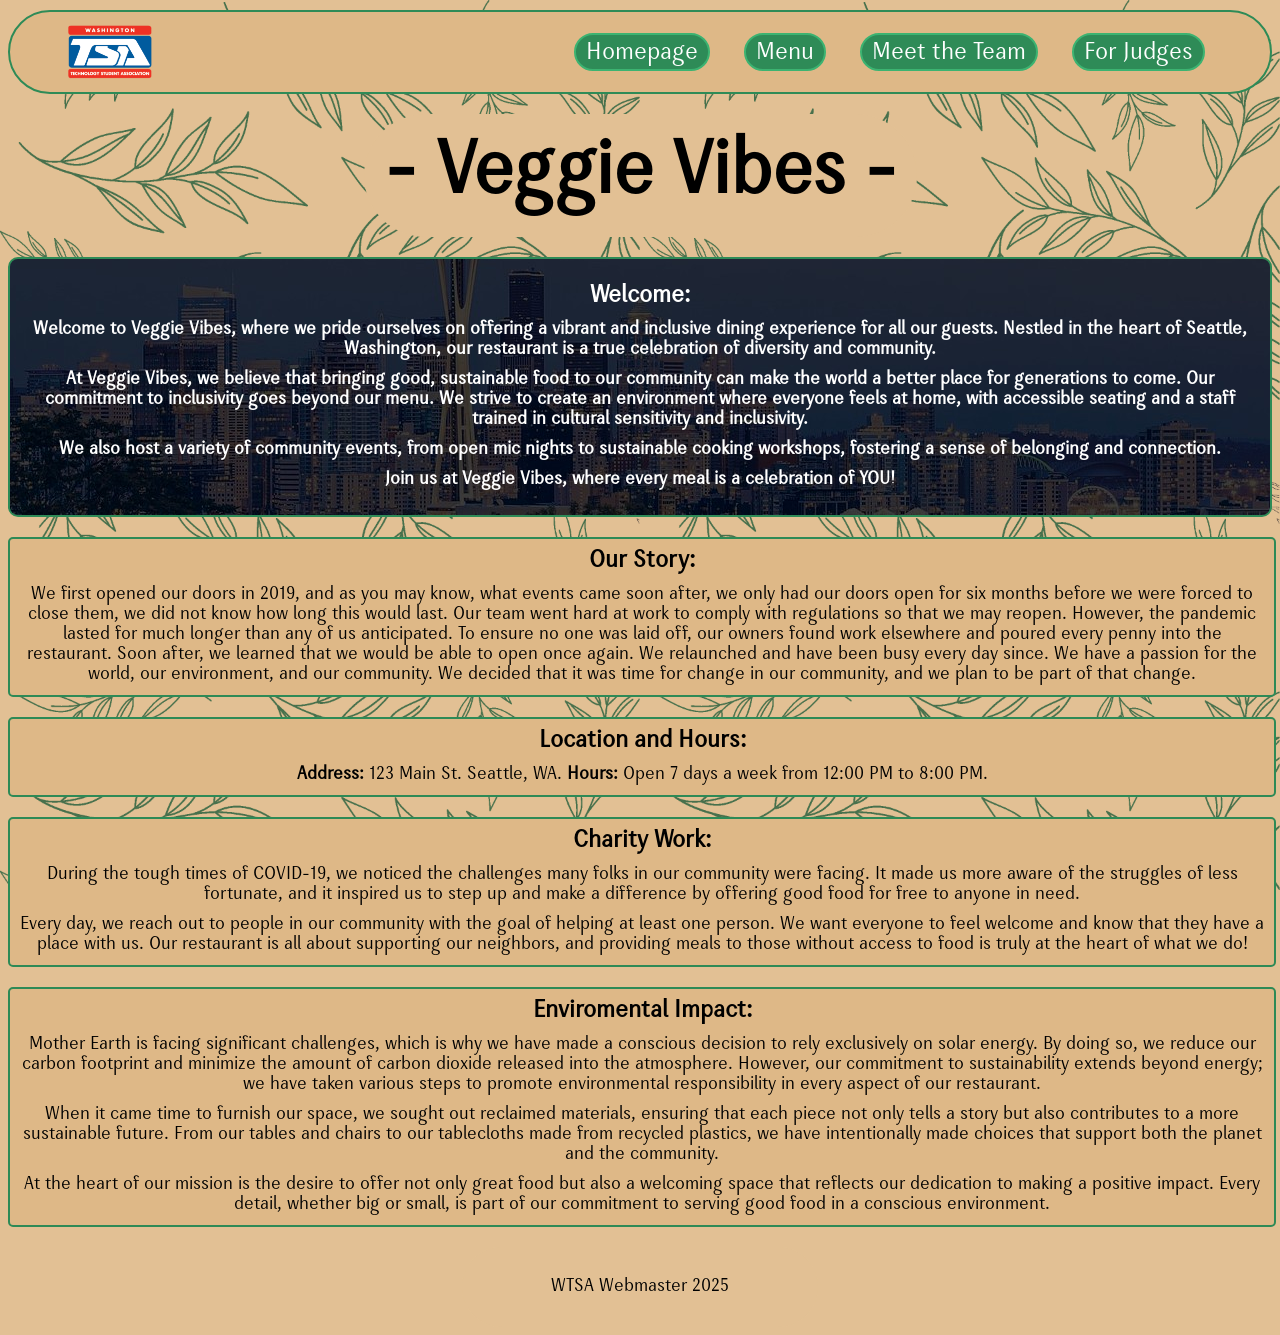
<file: index.html>
<!DOCTYPE html>
<html lang="en">
<head>
    <meta charset="UTF-8">
    <meta name="viewport" content="width=device-width, initial-scale=1.0">

    <title>Webmaster 2025</title>

    <!-- import the webpage's stylesheet -->
    <link rel="stylesheet" href="style.css" />

</head>

<header>
  <nav>
    <img src="Washington+TSA+Logo.png" class="logo" alt="WTSA Logo">
    <ul class="nav_links">
      <li><a href="index.html">Homepage</a></li>
      <li><a href="menu.html">Menu</a></li>
      <li><a href="team.html">Meet the Team</a></li>
      <li><a href="judges.html">For Judges</a></li>
    </ul>
  </nav>
</header>

<body>
  <div  class="title_div">
    <h1 class="title">- Veggie Vibes -</h1>
  </div>
  
  <div class="home_banner">
    <h2 class="main_text">Welcome:</h2>
    <p class="main_text">
      Welcome to Veggie Vibes, where we pride ourselves on offering a vibrant and inclusive dining experience for all our guests. 
      Nestled in the heart of Seattle, Washington, our restaurant is a true celebration of diversity and community.
    </p>
    <p class="main_text">
      At Veggie Vibes, we believe that bringing good, sustainable food to our community can make the world a better place for generations to come. 
      Our commitment to inclusivity goes beyond our menu. 
      We strive to create an environment where everyone feels at home, with accessible seating and a staff trained in cultural sensitivity and inclusivity.
    </p>
    <p class="main_text">
      We also host a variety of community events, from open mic nights to sustainable cooking workshops, fostering a sense of belonging and connection.
    </p>
    <p class="main_text">
      Join us at Veggie Vibes, where every meal is a celebration of YOU!
    </p>
  </div>

  <div class="main">
    <h2 class="main_text">
      Our Story:
    </h2>
    <p class="main_text">
      We first opened our doors in 2019, and as you may know, what events came soon after, we only had our doors open for six months before we were forced to close them, we did not know how long this would last.
      Our team went hard at work to comply with regulations so that we may reopen. 
      However, the pandemic lasted for much longer than any of us anticipated. 
      To ensure no one was laid off, our owners found work elsewhere and poured every penny into the restaurant. 
      Soon after, we learned that we would be able to open once again. 
      We relaunched and have been busy every day since. 
      We have a passion for the world, our environment, and our community. 
      We decided that it was time for change in our community, and we plan to be part of that change.
    </p>
  </div>

  <div class="main">
    <h2 class="main_text">
      Location and Hours:
    </h2>
    <p class="main_text">
      <b>Address:</b> 123 Main St. Seattle, WA.
      <b>Hours:</b> Open 7 days a week from 12:00 PM to 8:00 PM.
    </p>
  </div>

  <div class="main">
    <h2 class="main_text">
      Charity Work:
    </h2>
    <p class="main_text">
      During the tough times of COVID-19, we noticed the challenges many folks in our community were facing. 
      It made us more aware of the struggles of less fortunate, and it inspired us to step up and make a difference by offering good food for free to anyone in need.
    </p>
    <p class="main_text">
      Every day, we reach out to people in our community with the goal of helping at least one person. 
      We want everyone to feel welcome and know that they have a place with us. 
      Our restaurant is all about supporting our neighbors, and providing meals to those without access to food is truly at the heart of what we do!
    </p>
  </div>

  <div class="main">
    <h2 class="main_text">
      Enviromental Impact:
    </h2>
    <p class="main_text">
      Mother Earth is facing significant challenges, which is why we have made a conscious decision to rely exclusively on solar energy. 
      By doing so, we reduce our carbon footprint and minimize the amount of carbon dioxide released into the atmosphere. 
      However, our commitment to sustainability extends beyond energy; we have taken various steps to promote environmental responsibility in every aspect of our restaurant.
    </p>
    <p class="main_text">
      When it came time to furnish our space, we sought out reclaimed materials, ensuring that each piece not only tells a story but also contributes to a more sustainable future. 
      From our tables and chairs to our tablecloths made from recycled plastics, we have intentionally made choices that support both the planet and the community.
    </p>
    <p class="main_text">
      At the heart of our mission is the desire to offer not only great food but also a welcoming space that reflects our dedication to making a positive impact. 
      Every detail, whether big or small, is part of our commitment to serving good food in a conscious environment.
    </p>
  </div>  
</body>

<footer>
  <p class="footer">WTSA Webmaster 2025</p>
</footer>

</html>
</file>
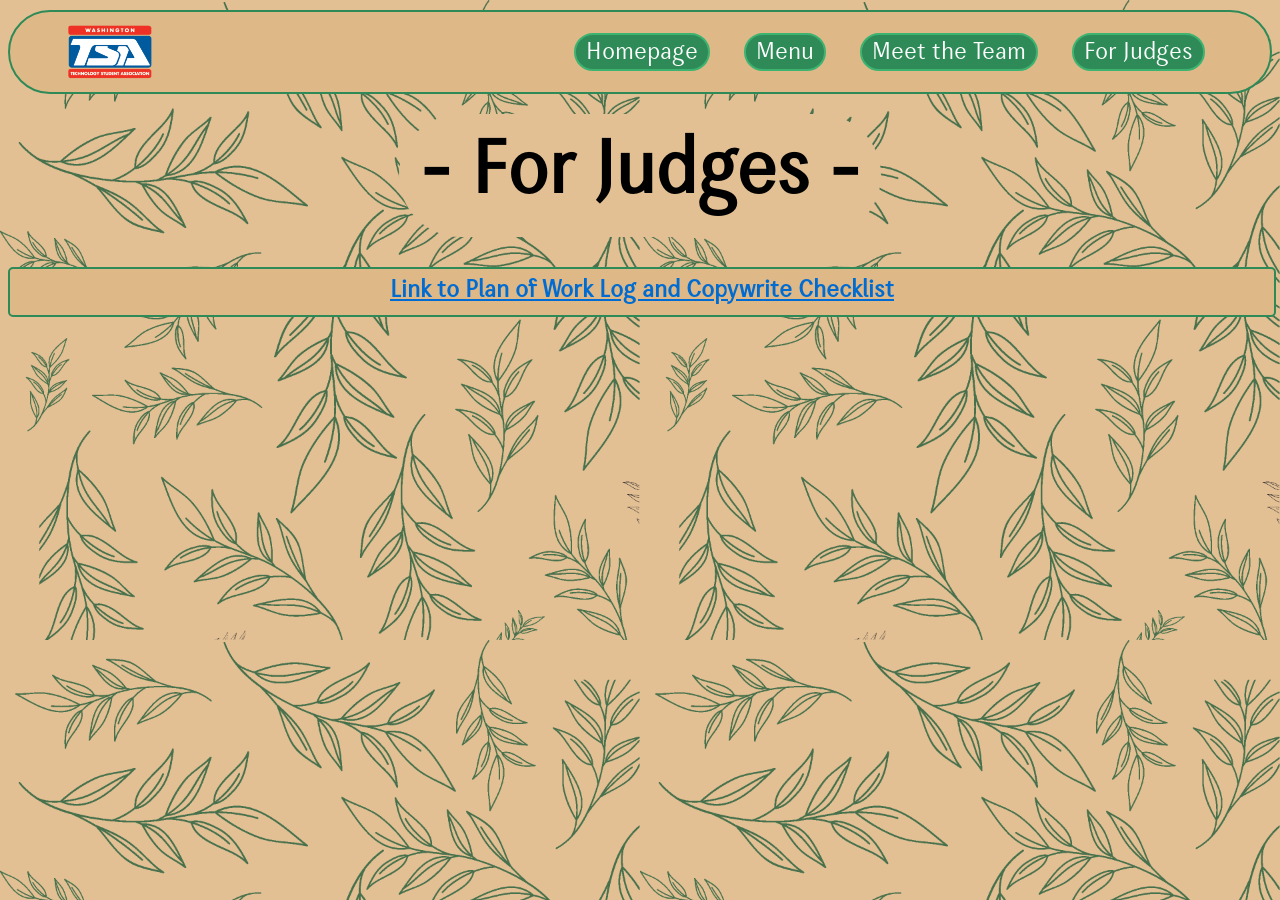
<file: judges.html>
<!DOCTYPE html>
<html lang="en">
    <head>
        <meta charset="UTF-8">
        <meta name="viewport" content="width=device-width, initial-scale=1.0">

        <title>Webmaster 2025</title>

        <!-- import the webpage's stylesheet -->
        <link rel="stylesheet" href="style.css" />
    </head>

    <header>
        <nav>
        <img src="Washington+TSA+Logo.png" class="logo" alt="WTSA Logo">
        <ul class="nav_links">
            <li><a href="index.html">Homepage</a></li>
            <li><a href="menu.html">Menu</a></li>
            <li><a href="team.html">Meet the Team</a></li>
            <li><a href="judges.html">For Judges</a></li>
        </ul>
        </nav>
    </header>

    <body>
    <div  class="title_div">
        <h1 class="title">- For Judges -</h1>
    </div>

    <div class="main">
        <h2 class="forms_link">
            <a href="https://docs.google.com/document/d/1jvzIh76BaISSUcPGbr9nuBc2qI_sRtWmBaGT7LTUc9Q/edit?usp=sharing" target="_blank">Link to Plan of Work Log and Copywrite Checklist</a>
        </h2>
    </div>
        <!-- <p><a href="https://docs.google.com/document/d/1r88--lqLv6vyZp3Abf4LrvXDUfj39tsGgz_ZNrgAMPo/edit?usp=sharing">Link to Plan of Work Log and Copywrite Checklist</a></p> -->
    </body>
</html>
</file>
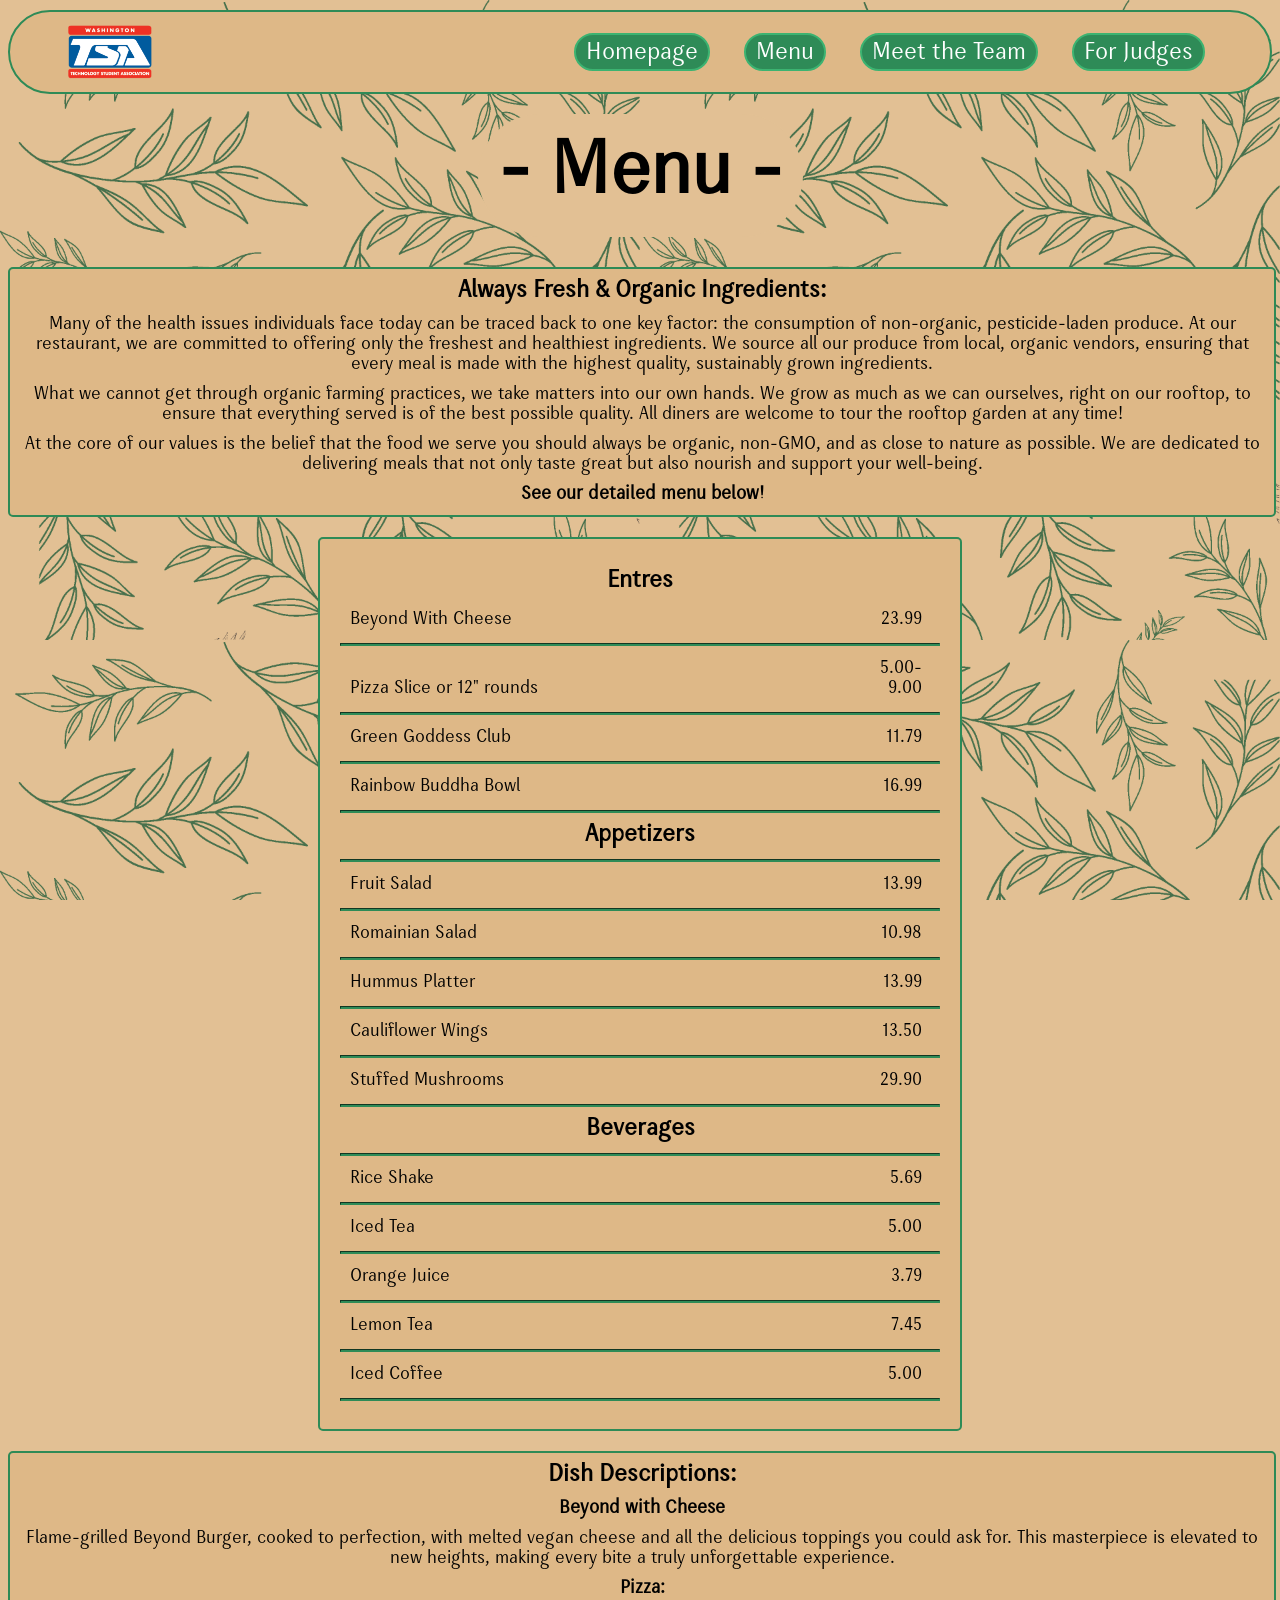
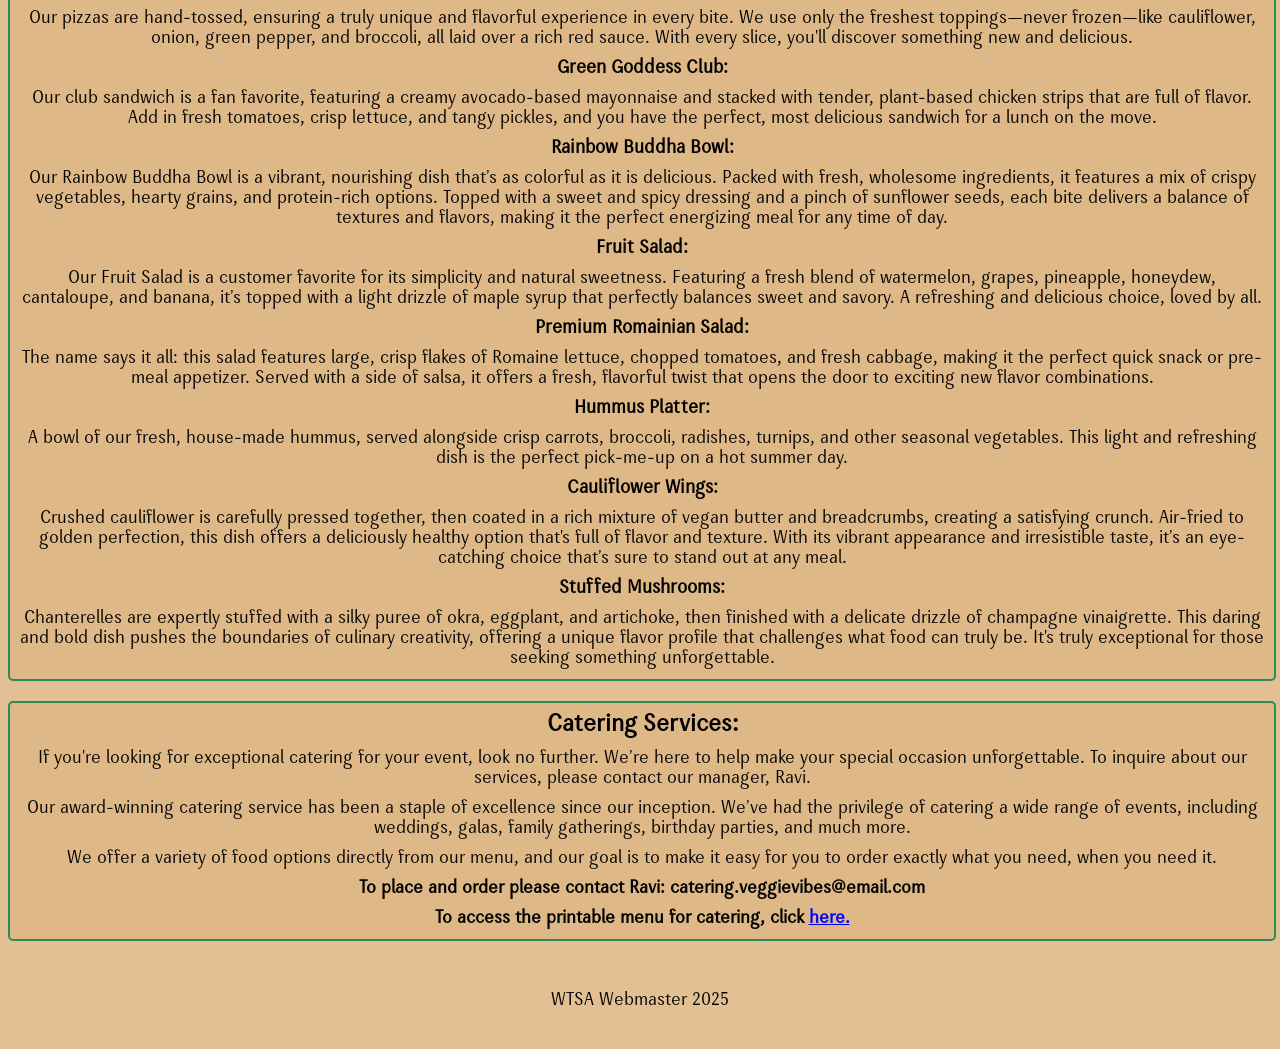
<file: menu.html>
<!DOCTYPE html>
<html lang="en">
<head>
    <meta charset="UTF-8">
    <meta name="viewport" content="width=device-width, initial-scale=1.0">

    <title>Webmaster 2025</title>

    <!-- import the webpage's stylesheet -->
    <link rel="stylesheet" href="style.css" />
</head>

<header>
    <nav>
      <img src="Washington+TSA+Logo.png" class="logo" alt="WTSA Logo">
      <ul class="nav_links">
        <li><a href="index.html">Homepage</a></li>
        <li><a href="menu.html">Menu</a></li>
        <li><a href="team.html">Meet the Team</a></li>
        <li><a href="judges.html">For Judges</a></li>
      </ul>
    </nav>
  </header>

<body>
  <div  class="title_div">
    <h1 class="title">- Menu -</h1>
  </div>

  <div class="main">
    <h2 class="main_text">
      Always Fresh & Organic Ingredients:
    </h2>
    <p class="main_text">
      Many of the health issues individuals face today can be traced back to one key factor: the consumption of non-organic, pesticide-laden produce. 
      At our restaurant, we are committed to offering only the freshest and healthiest ingredients. 
      We source all our produce from local, organic vendors, ensuring that every meal is made with the highest quality, sustainably grown ingredients.
    </p>
    <p class="main_text">
      What we cannot get through organic farming practices, we take matters into our own hands. 
      We grow as much as we can ourselves, right on our rooftop, to ensure that everything served is of the best possible quality.
      All diners are welcome to tour the rooftop garden at any time!
    </p>
    <p class="main_text">
      At the core of our values is the belief that the food we serve you should always be organic, non-GMO, and as close to nature as possible. 
      We are dedicated to delivering meals that not only taste great but also nourish and support your well-being.      
    </p>
    <h3 class="main_text">
      See our detailed menu below!
    </h3>
  </div>

  <div class="menu">
    <h2>Entres</h2>
    <article class="item">
      <p class="dish">Beyond With Cheese</p><p class="price">23.99</p>
    </article>

    <hr>

    <article class="item">
      <p class="dish">Pizza Slice or 12" rounds</p><p class="price">5.00-9.00</p>
    </article>

    <hr>

    <article class="item">
      <p class="dish">Green Goddess Club</p><p class="price">11.79</p>
    </article>

    <hr>

    <article class="item">
      <p class="dish">Rainbow Buddha Bowl</p><p class="price">16.99</p>
    </article>
    <hr>
    <h2>Appetizers</h2>
    
    <hr>

    <article class="item">
      <p class="dish">Fruit Salad</p><p class="price">13.99</p>
    </article>

    <hr>

        <article class="item">
      <p class="dish">Romainian Salad</p><p class="price">10.98</p>
    </article>
    
    <hr>

    <article class="item">
      <p class="dish">Hummus Platter</p><p class="price">13.99</p>
    </article>
    
    <hr>

    <article class="item">
      <p class="dish">Cauliflower Wings</p><p class="price">13.50</p>
    </article>
    
    <hr>
    
    <article class="item">
      <p class="dish">Stuffed Mushrooms</p><p class="price">29.90</p>
    </article>
    
    <hr>

    <h2>Beverages</h2>

    <hr>

    <article class="item">
      <p class="dish">Rice Shake</p><p class="price">5.69</p>
    </article>
    
    <hr>
     
    <article class="item">
      <p class="dish">Iced Tea</p><p class="price">5.00</p>
    </article>
    
    <hr>
     
    <article class="item">
      <p class="dish">Orange Juice</p><p class="price">3.79</p>
    </article>
    
    <hr>
 
    <article class="item">
      <p class="dish">Lemon Tea</p><p class="price">7.45</p>
    </article>
    
    <hr>

     
    <article class="item">
      <p class="dish">Iced Coffee</p><p class="price">5.00</p>
    </article>
    
    <hr>

  </div>

  <div class="main">
    <h2 class="main_text">
      Dish Descriptions:
    </h2>
      <h3 class="main_text">Beyond with Cheese</h3>
      <p class="main_text">Flame-grilled Beyond Burger, cooked to perfection, with melted vegan cheese and all the delicious toppings you could ask for. This masterpiece is elevated to new heights, making every bite a truly unforgettable experience.</p>
      <h3 class="main_text">Pizza:</h3> 
      <p class="main_text">Our pizzas are hand-tossed, ensuring a truly unique and flavorful experience in every bite. We use only the freshest toppings—never frozen—like cauliflower, onion, green pepper, and broccoli, all laid over a rich red sauce. With every slice, you'll discover something new and delicious.</p>
      <h3 class="main_text">Green Goddess Club:</h3> 
      <p class="main_text">Our club sandwich is a fan favorite, featuring a creamy avocado-based mayonnaise and stacked with tender, plant-based chicken strips that are full of flavor. Add in fresh tomatoes, crisp lettuce, and tangy pickles, and you have the perfect, most delicious sandwich for a lunch on the move.</p>
      <h3 class="main_text">Rainbow Buddha Bowl:</h3> 
      <p class="main_text">Our Rainbow Buddha Bowl is a vibrant, nourishing dish that’s as colorful as it is delicious. Packed with fresh, wholesome ingredients, it features a mix of crispy vegetables, hearty grains, and protein-rich options. Topped with a sweet and spicy dressing and a pinch of sunflower seeds, each bite delivers a balance of textures and flavors, making it the perfect energizing meal for any time of day.</p>
      <h3 class="main_text">Fruit Salad:</h3> 
      <p class="main_text">Our Fruit Salad is a customer favorite for its simplicity and natural sweetness. Featuring a fresh blend of watermelon, grapes, pineapple, honeydew, cantaloupe, and banana, it’s topped with a light drizzle of maple syrup that perfectly balances sweet and savory. A refreshing and delicious choice, loved by all.</p>
      <h3 class="main_text">Premium Romainian Salad:</h3> 
      <p class="main_text">The name says it all: this salad features large, crisp flakes of Romaine lettuce, chopped tomatoes, and fresh cabbage, making it the perfect quick snack or pre-meal appetizer. Served with a side of salsa, it offers a fresh, flavorful twist that opens the door to exciting new flavor combinations.</p>
      <h3 class="main_text">Hummus Platter:</h3> 
      <p class="main_text">A bowl of our fresh, house-made hummus, served alongside crisp carrots, broccoli, radishes, turnips, and other seasonal vegetables. This light and refreshing dish is the perfect pick-me-up on a hot summer day.</p>
      <h3 class="main_text">Cauliflower Wings:</h3> 
      <p class="main_text">Crushed cauliflower is carefully pressed together, then coated in a rich mixture of vegan butter and breadcrumbs, creating a satisfying crunch. Air-fried to golden perfection, this dish offers a deliciously healthy option that's full of flavor and texture. With its vibrant appearance and irresistible taste, it’s an eye-catching choice that’s sure to stand out at any meal.</p>
      <h3 class="main_text">Stuffed Mushrooms:</h3> 
      <p class="main_text">Chanterelles are expertly stuffed with a silky puree of okra, eggplant, and artichoke, then finished with a delicate drizzle of champagne vinaigrette. This daring and bold dish pushes the boundaries of culinary creativity, offering a unique flavor profile that challenges what food can truly be. It's truly exceptional for those seeking something unforgettable.</p>
  </div>

  <div class="main">
    <h2 class="main_text">
      Catering Services:
    </h2>
    <p class="main_text">
      If you're looking for exceptional catering for your event, look no further. We’re here to help make your special occasion unforgettable. To inquire about our services, please contact our manager, Ravi.
    </p>
    <p class="main_text">
      Our award-winning catering service has been a staple of excellence since our inception. We’ve had the privilege of catering a wide range of events, including weddings, galas, family gatherings, birthday parties, and much more.
    </p>
    <p class="main_text">
      We offer a variety of food options directly from our menu, and our goal is to make it easy for you to order exactly what you need, when you need it.
    </p>
    <p class="main_text" style="font-weight: bold;">
      To place and order please contact Ravi: catering.veggievibes@email.com
    </p>
    <p class="main_text" style="font-weight: bold;">
      To access the printable menu for catering, click <a href="printable.html" style="color: blue;">here.</a>
    </p>
  </div>
  
</body>

<footer>
  <p>WTSA Webmaster 2025</p>
</footer>

</html>
</file>
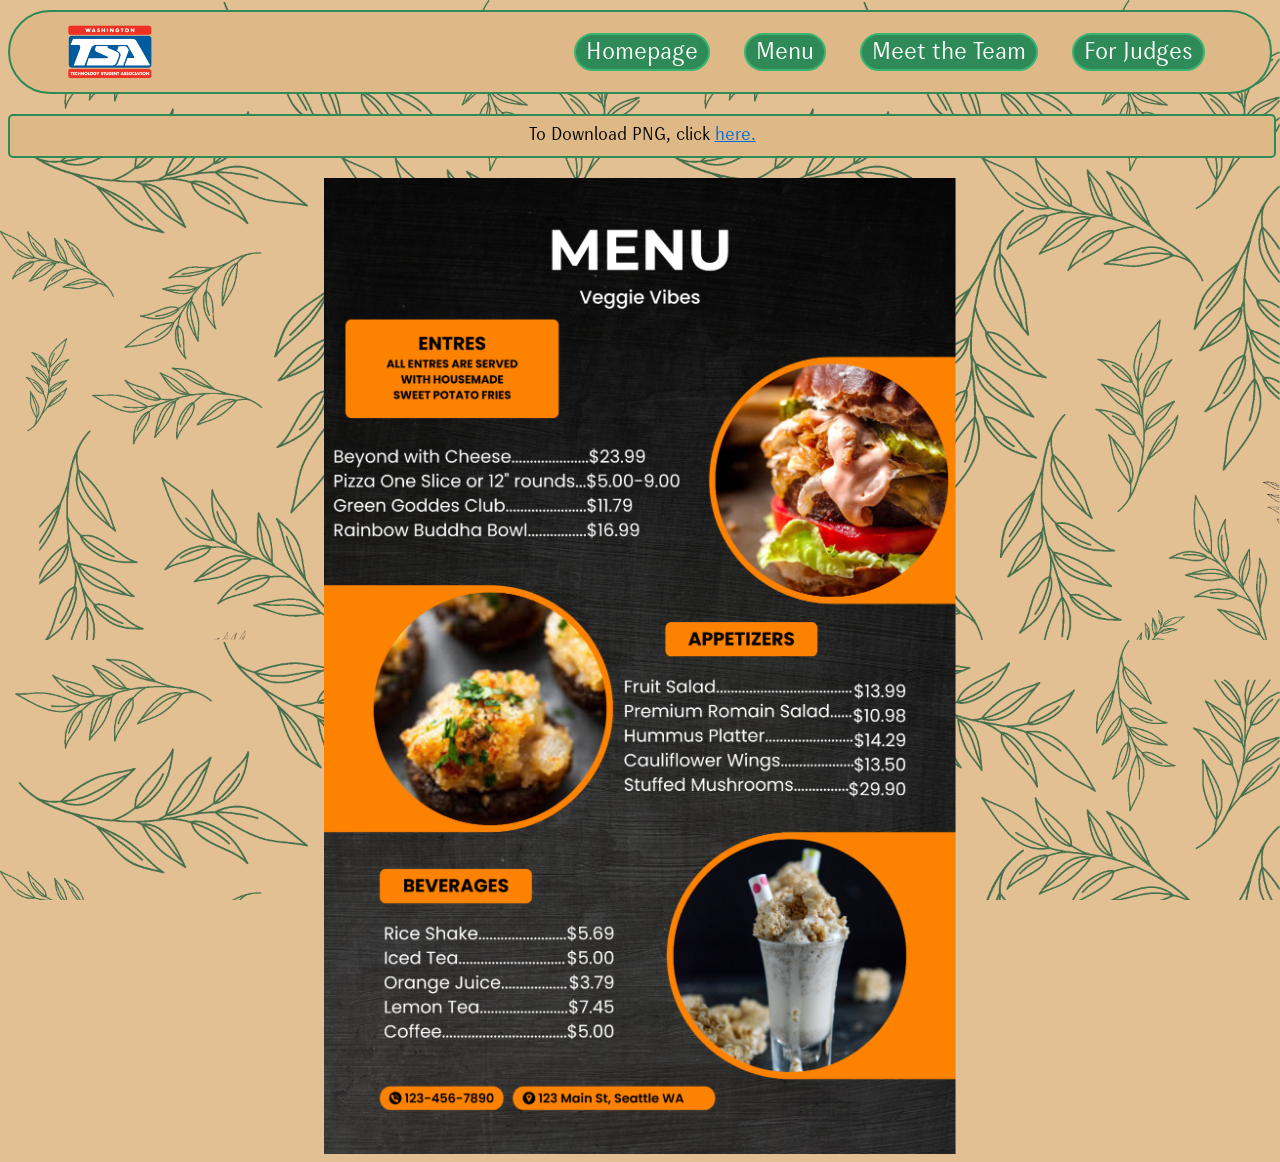
<file: printable.html>
<!DOCTYPE html>
<html lang="en">
    <head>
        <meta charset="UTF-8">
        <meta name="viewport" content="width=device-width, initial-scale=1.0">

        <title>Webmaster 2025</title>

        <link rel="stylesheet" href="style.css" />
    </head>

    <header>
        <nav>
        <img src="Washington+TSA+Logo.png" class="logo" alt="WTSA Logo">
        <ul class="nav_links">
            <li><a href="index.html">Homepage</a></li>
            <li><a href="menu.html">Menu</a></li>
            <li><a href="team.html">Meet the Team</a></li>
            <li><a href="judges.html">For Judges</a></li>
        </ul>
        </nav>
    </header>

    <body>
        <div class="main">
            <p class="main_text">
                To Download PNG, click <a href="image1.png" download target="menu.png">here.</a>
            </p>
        </div>
        <div class="printable">
            <img src="image1.png" alt="Printable Menu">
        </div>
    </body>
</html>
</file>
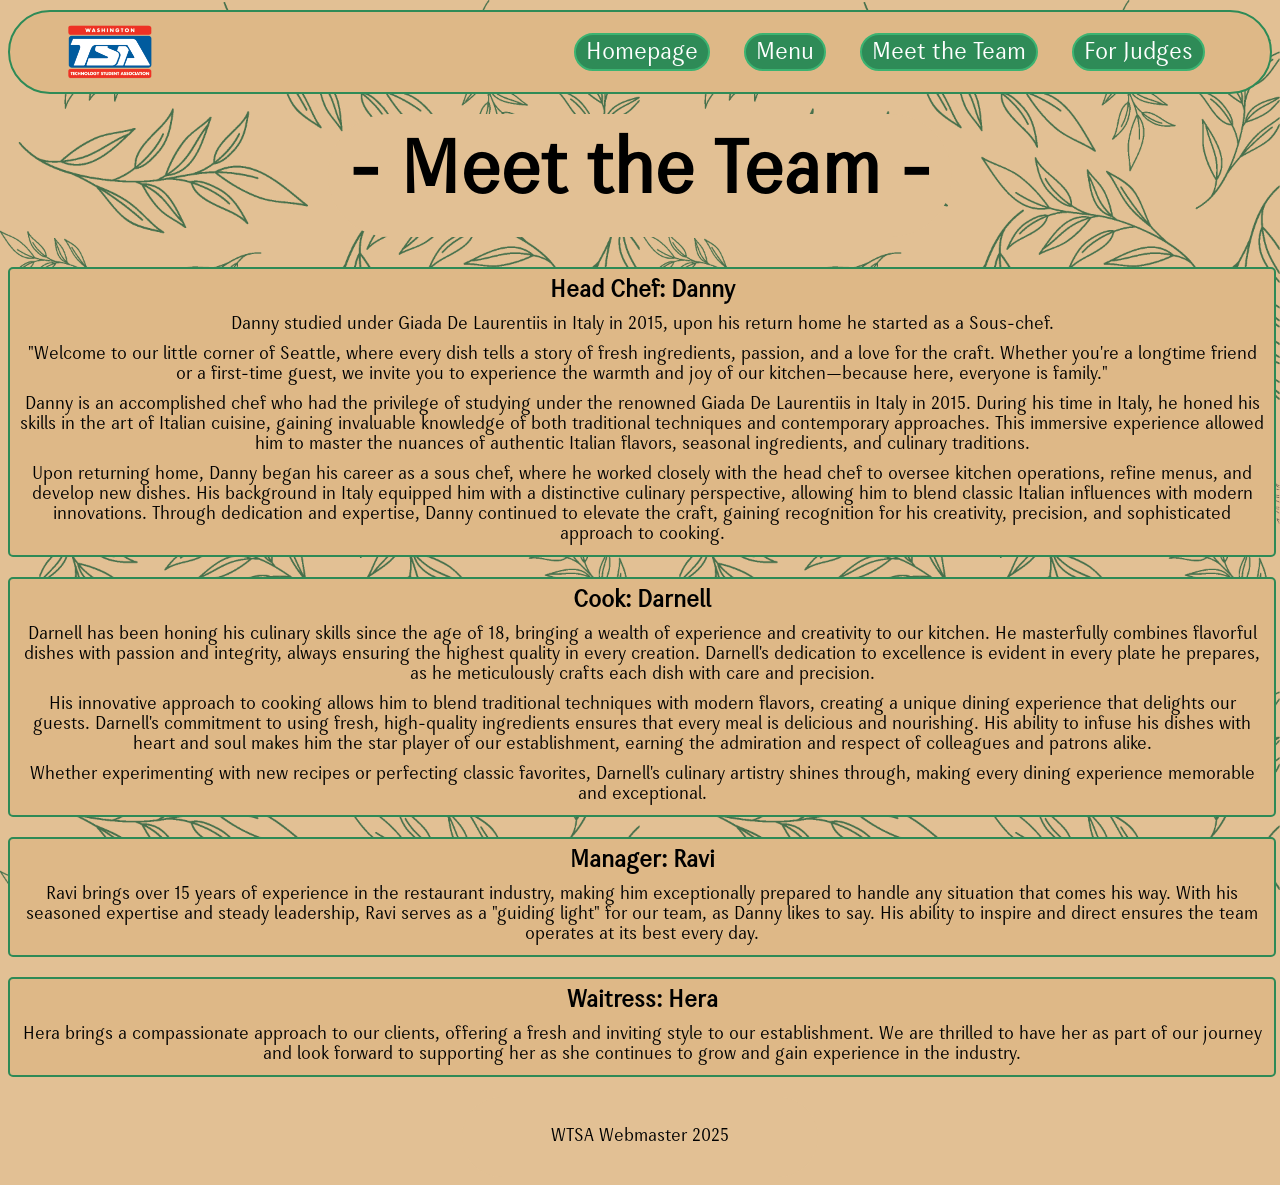
<file: team.html>
<!DOCTYPE html>
<html lang="en">
<head>
    <meta charset="UTF-8">
    <meta name="viewport" content="width=device-width, initial-scale=1.0">

    <title>Webmaster 2025</title>

    <!-- import the webpage's stylesheet -->
    <link rel="stylesheet" href="style.css" />
</head>

<header>
    <nav>
      <img src="Washington+TSA+Logo.png" class="logo" alt="WTSA Logo">
      <ul class="nav_links">
        <li><a href="index.html">Homepage</a></li>
        <li><a href="menu.html">Menu</a></li>
        <li><a href="team.html">Meet the Team</a></li>
        <li><a href="judges.html">For Judges</a></li>
      </ul>
    </nav>
  </header>

<body>
  <div  class="title_div">
    <h1 class="title">- Meet the Team -</h1>
  </div>

  <div class="main">
    <h2 class="main_text">
      Head Chef: Danny
    </h2>

    <p class="main_text">
      Danny studied under Giada De Laurentiis in Italy in 2015, upon his return home he started as a Sous-chef.
    </p>
    <P class="main_text">
      "Welcome to our little corner of Seattle, where every dish tells a story of fresh ingredients, passion, and a love for the craft. Whether you're a longtime friend or a first-time guest, we invite you to experience the warmth and joy of our kitchen—because here, everyone is family."
    </P>
    <p class="main_text">
      Danny is an accomplished chef who had the privilege of studying under the renowned Giada De Laurentiis in Italy in 2015. During his time in Italy, he honed his skills in the art of Italian cuisine, gaining invaluable knowledge of both traditional techniques and contemporary approaches. This immersive experience allowed him to master the nuances of authentic Italian flavors, seasonal ingredients, and culinary traditions.
    </p>
    <p class="main_text">
      Upon returning home, Danny began his career as a sous chef, where he worked closely with the head chef to oversee kitchen operations, refine menus, and develop new dishes. His background in Italy equipped him with a distinctive culinary perspective, allowing him to blend classic Italian influences with modern innovations. Through dedication and expertise, Danny continued to elevate the craft, gaining recognition for his creativity, precision, and sophisticated approach to cooking.
    </p>
  </div>



  <div class="main">
    <h2 class="main_text">
      Cook: Darnell
    </h2>

    <p class="main_text">
      Darnell has been honing his culinary skills since the age of 18, bringing a wealth of experience and creativity to our kitchen. He masterfully combines flavorful dishes with passion and integrity, always ensuring the highest quality in every creation. Darnell's dedication to excellence is evident in every plate he prepares, as he meticulously crafts each dish with care and precision.
    </p>

    <p class="main_text">
      His innovative approach to cooking allows him to blend traditional techniques with modern flavors, creating a unique dining experience that delights our guests. Darnell's commitment to using fresh, high-quality ingredients ensures that every meal is delicious and nourishing. His ability to infuse his dishes with heart and soul makes him the star player of our establishment, earning the admiration and respect of colleagues and patrons alike.
    </p>

    <p class="main_text">
      Whether experimenting with new recipes or perfecting classic favorites, Darnell's culinary artistry shines through, making every dining experience memorable and exceptional.
    </p>
  </div>



  <div class="main">
    <h2 class="main_text">
      Manager: Ravi
    </h2>
    <p class="main_text">
      Ravi brings over 15 years of experience in the restaurant industry, making him exceptionally prepared to handle any situation that comes his way. With his seasoned expertise and steady leadership, Ravi serves as a "guiding light" for our team, as Danny likes to say. His ability to inspire and direct ensures the team operates at its best every day.
    </p>
  </div>



  <div class="main">
    <h2 class="main_text">
      Waitress: Hera
    </h2>
    <p class="main_text">
      Hera brings a compassionate approach to our clients, offering a fresh and inviting style to our establishment. We are thrilled to have her as part of our journey and look forward to supporting her as she continues to grow and gain experience in the industry.
    </p>
  </div>
</body>

<footer>
    <p>WTSA Webmaster 2025</p>
  </footer>

</html>
</file>
<file: style.css>
@font-face {
    font-family: "Queensides Ligh0t";
    src: url("fonts/queensides-font/QueensidesLight-ZVj3l.ttf");
}

@font-face {
    font-family: "QueensidesM";
    src: url("fonts/enceladus-font/EnceladusRegular-d9xyE.otf");
}


.home_banner {
    background-image: url(home_banner.jpg);
    background-position: bottom;
    color:white;
    font-weight: bolder;
    border: 2px solid seagreen;
    border-radius: 10px;
    padding-top: 15px;
    padding-bottom: 15px;
    margin-top: 10px;
    margin-bottom: 10px;
}

nav {
    background-color: burlywood;
    border: 2px solid seagreen;
    border-radius: 100px;
    margin-top: 10px;
    margin-bottom: 10px;
    display: flex;
    align-items: center;
    justify-content:space-between;
    padding: 0 50px;
}

.logo {
    width: 100px;
}

.nav_links {
    padding: 5px 0;
    text-decoration: none;
    color: black;
}
  
.nav_links li {
    font-family: sans-serif;
    font-size: 24px;
    color: black;
    background-color: seagreen;
    display: inline-block;
    margin: 0 15px;
    padding: 2px 10px;
    margin-top: 0px;
    margin-bottom: 0px;
    border: 2px solid mediumseagreen;
    border-radius: 30px;
}

body{
    background-color: rgb(226, 192, 148);
    background-image: url(green_background_pattern.png);
    background-size: 50%;
    background-repeat: repeat;
    background-attachment: fixed;
}

.main{
    width: 100%;
    background-color: burlywood;
    border: 2px solid #2e8a56;
    border-radius: 5px;
    color: black;
    margin-top: 20px;
    margin-bottom: 20px;
}

/* Fade-in Animation */
@keyframes fadeIn {
    from {
        opacity: 0;
    }
    to {
        opacity: 1;
    }
}

.main_text, p {
    opacity: 0; /* Start as invisible */
    animation: fadeIn 2s ease-in-out forwards; /* Apply the animation */
    font-family: "QueensidesM";
    margin: 10px;
    text-align: center;
}

.forms_link a{
    text-decoration: underline;
    color: rgb(0, 108, 209);
}

.forms_link a:hover{
    text-decoration: underline;
    color: rgb(75, 163, 221);
}

.title_div{
    text-align: center;
    border-radius: 999;
}

.main_text a{
    text-decoration: underline;
    color: rgb(0, 108, 209);
}

.main_text a:hover{
    text-decoration: underline;
    color: rgb(75, 163, 221);
}

.title{
    background-color: rgb(226, 192, 148);
    display: inline-block;
    padding: 20px;
    color: black;
    font-family: "QueensidesM";
    font-weight: bolder;
    font-size: 75px;
    border: 0px solid seagreen;
    border-radius: 9999px;
}

h1, h2, h3, h4, h5, h6 {
    font-family: sans-serif;
    margin: 10px;
    font-weight: bold;
}

p {
    font-family: sans-serif;
    margin: 10px;
    font-size:large;
}

a {
    font-family: "QueensidesM";
    text-align: center;
    text-decoration: none;
    color: white;
}

a:hover {
    color: burlywood;
    text-decoration: underline;
    cursor: pointer;
}


.mrgn_img{
    background-color: burlywood;
    border: 2px solid seagreen;
    border-radius: 9999px;
    max-width: 20vw;
    display: inline-block;
    margin: 10px;
}

.mrgn_txt{
    background-color: burlywood;
    border: 2px solid seagreen;
    border-radius: 5px;
    max-width: 70vw;
    max-height: 20vh;
    margin-right: 0px;
    margin-left: auto;
    align-items: end;
    display: inline-block;
}

.item p {
    display: inline-block;
    margin-top: 5px;
    margin-bottom: 5px;
}

.dish{
    text-align: left;
    width: 80%;
}

.price {
    text-align: right;
    width: 12%;
}

.menu {
    width: 80%;
    background-color: burlywood;
    border: 2px solid seagreen;
    border-radius: 5px;
    margin-left: auto;
    margin-right: auto;
    padding: 20px;
    max-width: 600px;
  }

.menu h1, h2, p {
    font-family: "QueensidesM";
    text-align: center;
}

.printable {
    display: flex;
    justify-content: center;
    align-items: center; 
}

.printable img {
    max-width: 50%;
    height: auto;
}

 hr{
    height: 1px;
    background-color: seagreen;
    border-color: seagreen;
 } 



/* footer{
    text-align: center;
    border-radius: 999;
    background-color: rgb(226, 192, 148);
    width: 25%;
    display: inline-block;
    padding: 20px;
    color: black;
    border-radius: 999;
} */

footer {
    text-align: center;
    border-radius: 999px;
    background-color: rgb(226, 192, 148);
    width: 25%;
    display: block;
    padding: 20px;
    color: black;
    margin: auto;
}
</file>
